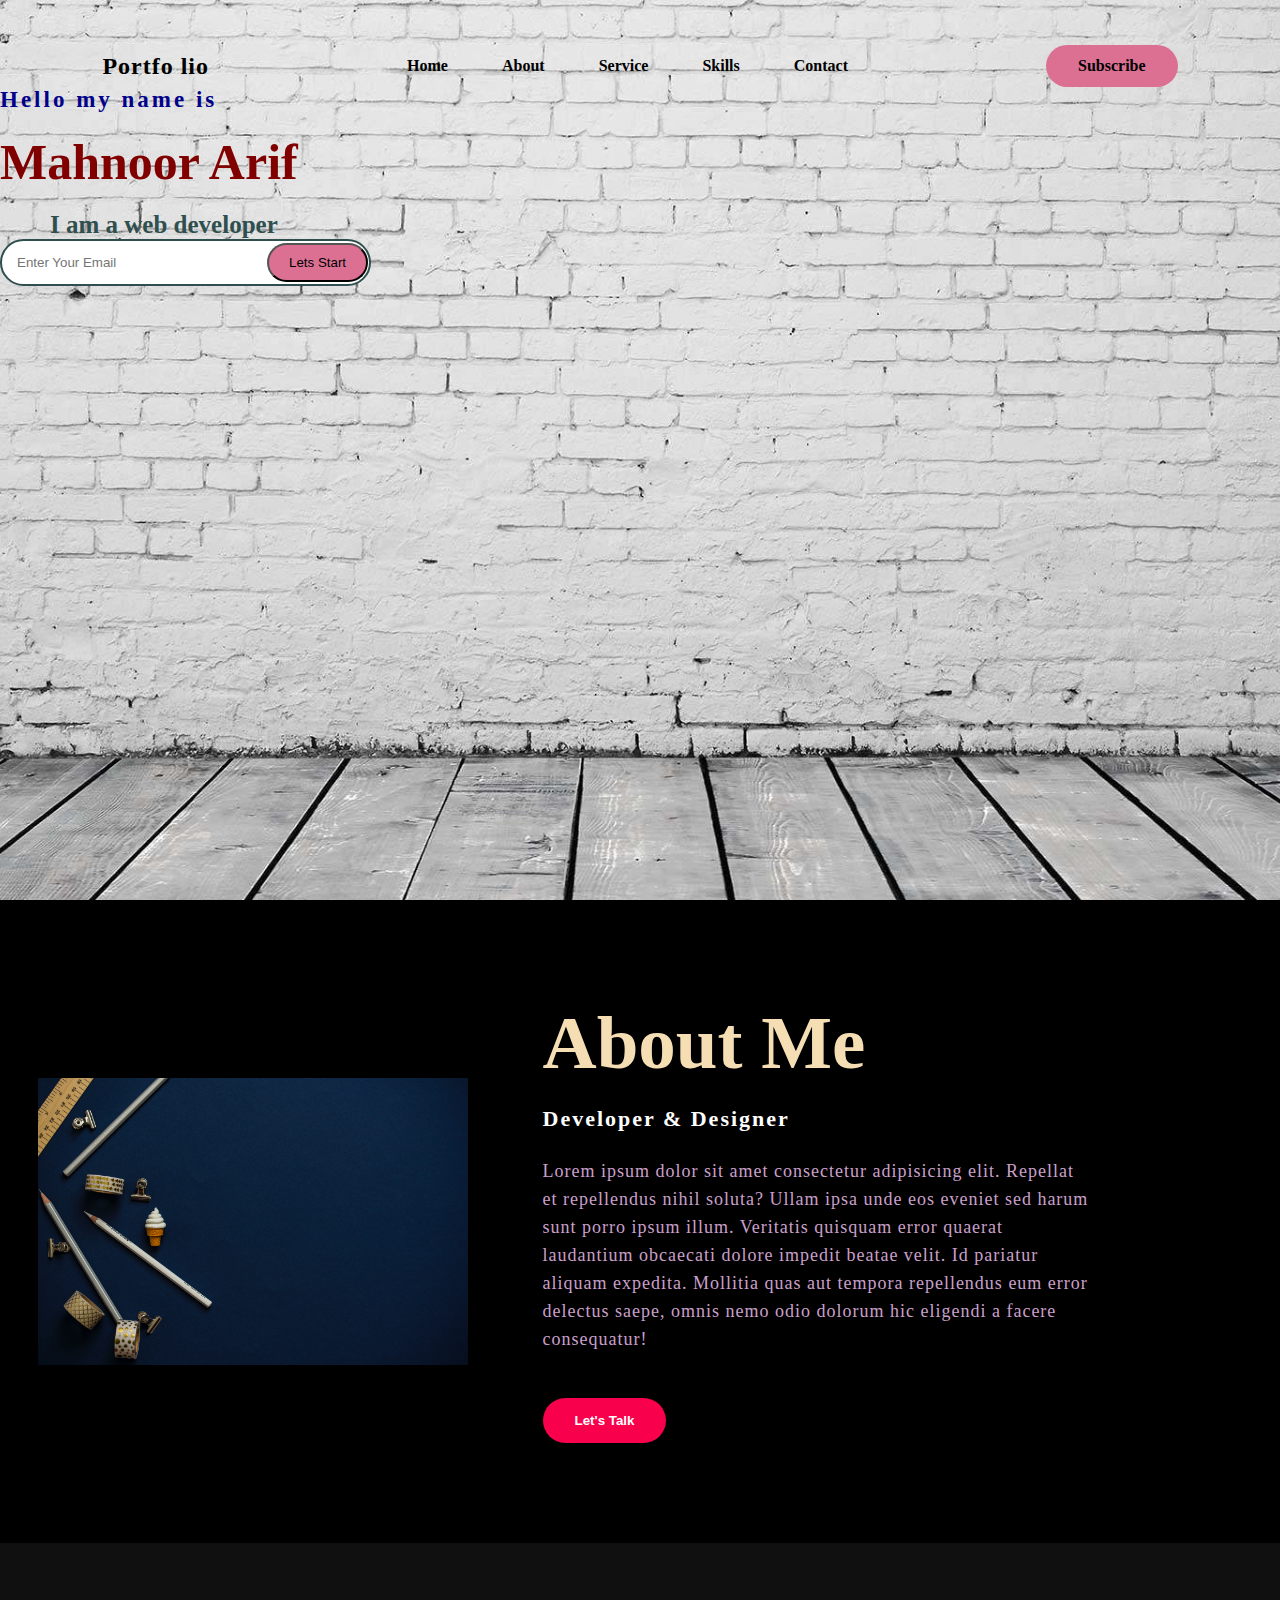
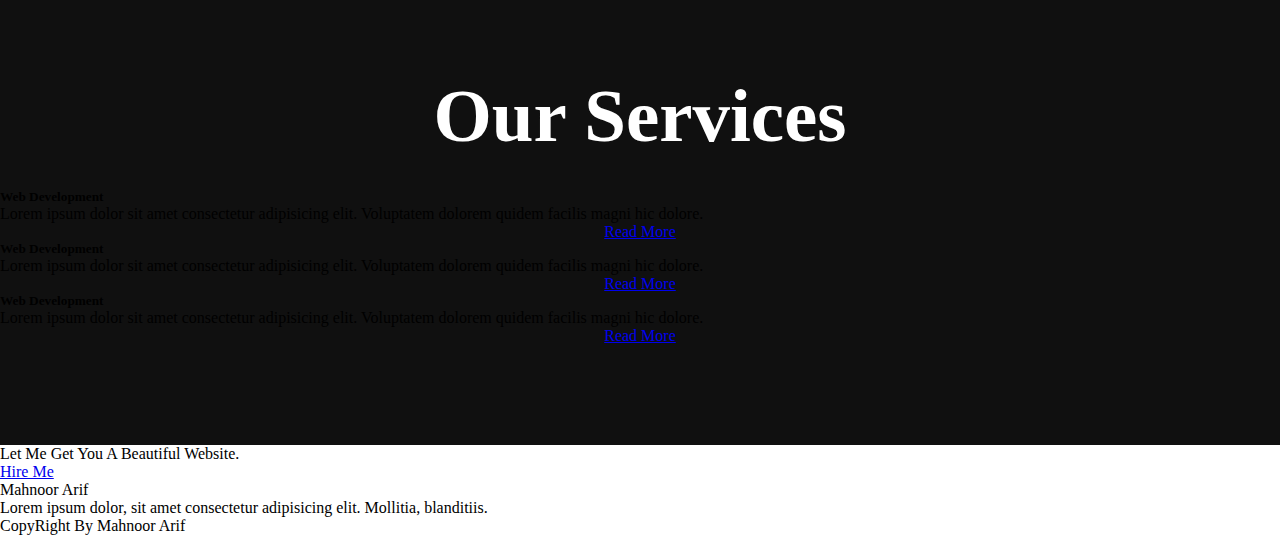
<file: index.html>
<!DOCTYPE html>
<html lang="en">
  <head>
    <meta charset="UTF-8" />
    <meta http-equiv="X-UA-Compatible" content="IE=edge" />
    <meta name="viewport" content="width=device-width, initial-scale=1.0" />
    <title>New Project</title>
    <link rel="stylesheet" href="index.css" />
    <link
      rel="stylesheet"
      href="https://cdnjs.cloudflare.com/ajax/libs/font-awesome/6.3.0/css/all.min.css"
      integrity="sha512-SzlrxWUlpfuzQ+pcUCosxcglQRNAq/DZjVsC0lE40xsADsfeQoEypE+enwcOiGjk/bSuGGKHEyjSoQ1zVisanQ=="
      crossorigin="anonymous"
      referrerpolicy="no-referrer"
    />
  </head>
  <body>
    <!-- hero section -->
    <div class="hero">
      <nav>
        <h2 class="logo">Portfo <span>lio</span></h2>
        <ul>
          <li><a href=".">Home</a></li>
          <li><a href=".">About</a></li>
          <li><a href=".">Service</a></li>
          <li><a href=".">Skills</a></li>
          <li><a href=".">Contact</a></li>
        </ul>
        <a href="." class="btn">Subscribe</a>
      </nav>
      <div class="content">
        <h4>Hello my name is</h4>
        <h1>Mahnoor Arif</h1>
        <h3>I am a web developer</h3>
        <div class="newslatter">
          <form>
            <input
              type="email"
              name="email"
              id="mail"
              placeholder="Enter Your Email"
            />
            <input type="submit" name="submit" value="Lets Start" />
          </form>
        </div>
      </div>
    </div>
    <!-- About Section -->
    <section class="about">
      <div class="main">
        <img src="ice.jpg" alt="" />
        <div class="about-text">
          <h2>About Me</h2>
          <h5>Developer <span>& Designer</span></h5>
          <p>
            Lorem ipsum dolor sit amet consectetur adipisicing elit. Repellat et
            repellendus nihil soluta? Ullam ipsa unde eos eveniet sed harum sunt
            porro ipsum illum. Veritatis quisquam error quaerat laudantium
            obcaecati dolore impedit beatae velit. Id pariatur aliquam expedita.
            Mollitia quas aut tempora repellendus eum error delectus saepe,
            omnis nemo odio dolorum hic eligendi a facere consequatur!
          </p>
          <button type="button">Let's Talk</button>
        </div>
      </div>
    </section>
    <!-- service section -->
    <div class="service">
      <div class="title">
        <h2>Our Services</h2>
      </div>
      <div class="box">
        <div class="card">
          <i class="fa-solid fa-bars"></i>
          <h5>Web Development</h5>
          <div class="pra">
            <p>
              Lorem ipsum dolor sit amet consectetur adipisicing elit.
              Voluptatem dolorem quidem facilis magni hic dolore.
            </p>

            <p style="text-align: center">
              <a class="button" href=".">Read More</a>
            </p>
          </div>
        </div>

        <div class="card">
          <i class="fa-solid fa-bell"></i>
          <h5>Web Development</h5>
          <div class="pra">
            <p>
              Lorem ipsum dolor sit amet consectetur adipisicing elit.
              Voluptatem dolorem quidem facilis magni hic dolore.
            </p>

            <p style="text-align: center">
              <a class="button" href=".">Read More</a>
            </p>
          </div>
        </div>

        <div class="card">
          <i class="fa-regular fa-user"></i>
          <h5>Web Development</h5>
          <div class="pra">
            <p>
              Lorem ipsum dolor sit amet consectetur adipisicing elit.
              Voluptatem dolorem quidem facilis magni hic dolore.
            </p>

            <p style="text-align: center">
              <a class="button" href=".">Read More</a>
            </p>
          </div>
        </div>
      </div>
    </div>

    <!-- Contact me -->
    <div class="contact-me">
      <p>Let Me Get You A Beautiful Website.</p>
      <a class="button-two" href=".">Hire Me</a>
    </div>

    <!-- Footer Starts -->
    <footer>
      <p>Mahnoor Arif</p>
      <p>
        Lorem ipsum dolor, sit amet consectetur adipisicing elit. Mollitia,
        blanditiis.
      </p>
      <div class="social">
        <a href="."><i class="fa-brands fa-facebook"></i></a>
        <a href="."><i class="fa-brands fa-instagram"></i></a>
        <a href="."><i class="fa-brands fa-dribbble"></i></a>
      </div>
      <p class="end">CopyRight By Mahnoor Arif</p>
    </footer>
  </body>
</html>
</file>
<file: index.css>
* {
  padding: 0;
  margin: 0;
}
.hero {
  height: 100vh;
  width: 100%;
  background-image: url(img.jpg);
  background-size: cover;
  background-position: center;
}
nav {
  display: flex;
  align-items: center;
  justify-content: space-between;
  padding-top: 45px;
  padding-left: 8%;
  padding-right: 8%;
}
.logo {
  color: black;
  letter-spacing: 1px;
  cursor: pointer;
  font-weight: 900px;
}
nav ul li {
  list-style-type: none;
  display: inline-block;
  padding: 10px 25px;
}
nav ul li a {
  color: black;
  text-decoration: none;
  font-weight: bold;
  text-transform: capitalize;
}
nav ul li a :hover {
  color: blue;
  transition: 5s;
}
.btn {
  background-color: palevioletred;
  color: black;
  text-decoration: none;
  border: 2px solid transparent;
  font-weight: bold;
  padding: 10px 30px;
  border-radius: 30px;
  transition: transform.5s;
}
.btn:hover {
  transform: scale(1.2);
}
.content {
  top: 50px;
  left: 8%;
  justify-content: space-around;
}
h1 {
  color: maroon;
  margin: 20px 0px 20px;
  font-size: 50px;
}
h3 {
  color: darkslategray;
  font-size: 25px;
  margin-left: 50px;
}
h4 {
  color: darkblue;
  letter-spacing: 3px;
  font-size: 23px;
}
.newslatter form {
  width: 350px;
  max-width: 100%;
  position: relative;
}
.newslatter form input:first-child {
  display: inline-block;
  width: 100%;
  padding: 14px 2px 14px 15px;
  border: 2px solid darkslategrey;
  outline: none;
  border-radius: 30px;
}
.newslatter form input:last-child {
  position: absolute;
  display: inline-block;
  outline: none;
  padding: 10px 20px;
  border-radius: 30px;
  background-color: palevioletred;
  color: black;
  box-sizing: 0px 0px 5px #000, 0px 15px;
  top: 4px;
  left: 267px;
}
.about {
  width: 100%;
  padding: 100px 0px;
  background-color: #000;
}
.about img {
  height: auto;
  width: 430px;
}
.about-text {
  width: 550px;
}
.main {
  width: 1130px;
  max-width: 95%;
  margin: o auto;
  display: flex;
  align-items: center;
  justify-content: space-around;
}
.about-text h2 {
  color: wheat;
  font-size: 75px;
  text-transform: capitalize;
  margin-bottom: 20px;
}
.about-text h5 {
  color: white;
  letter-spacing: 2px;
  font-size: 22px;
  margin-bottom: 25px;
  text-transform: capitalize;
}
.about-text p {
  color: #fcfc;
  letter-spacing: 1px;
  line-height: 28px;
  font-size: 18px;
  margin-bottom: 45px;
}
button {
  background-color: #f9004d;
  color: white;
  text-decoration: none;
  border: 2px solid transparent;
  font-weight: bold;
  padding: 13px 30px;
  border-radius: 30px;
  transition: 2s;
}
button:hover {
  background-color: transparent;
  border: 2px solid #f9004d;
  cursor: pointer;
}
.service {
  background-color: #101010;
  width: 100%;
  padding: 100px 0px;
}
.title h2 {
  color: white;
  font-size: 75px;
  width: 1130px;
  margin: 30px auto;
  text-align: center;
}
/* .box{display: flex: justify-content: center;
  align-items
} */
</file>
